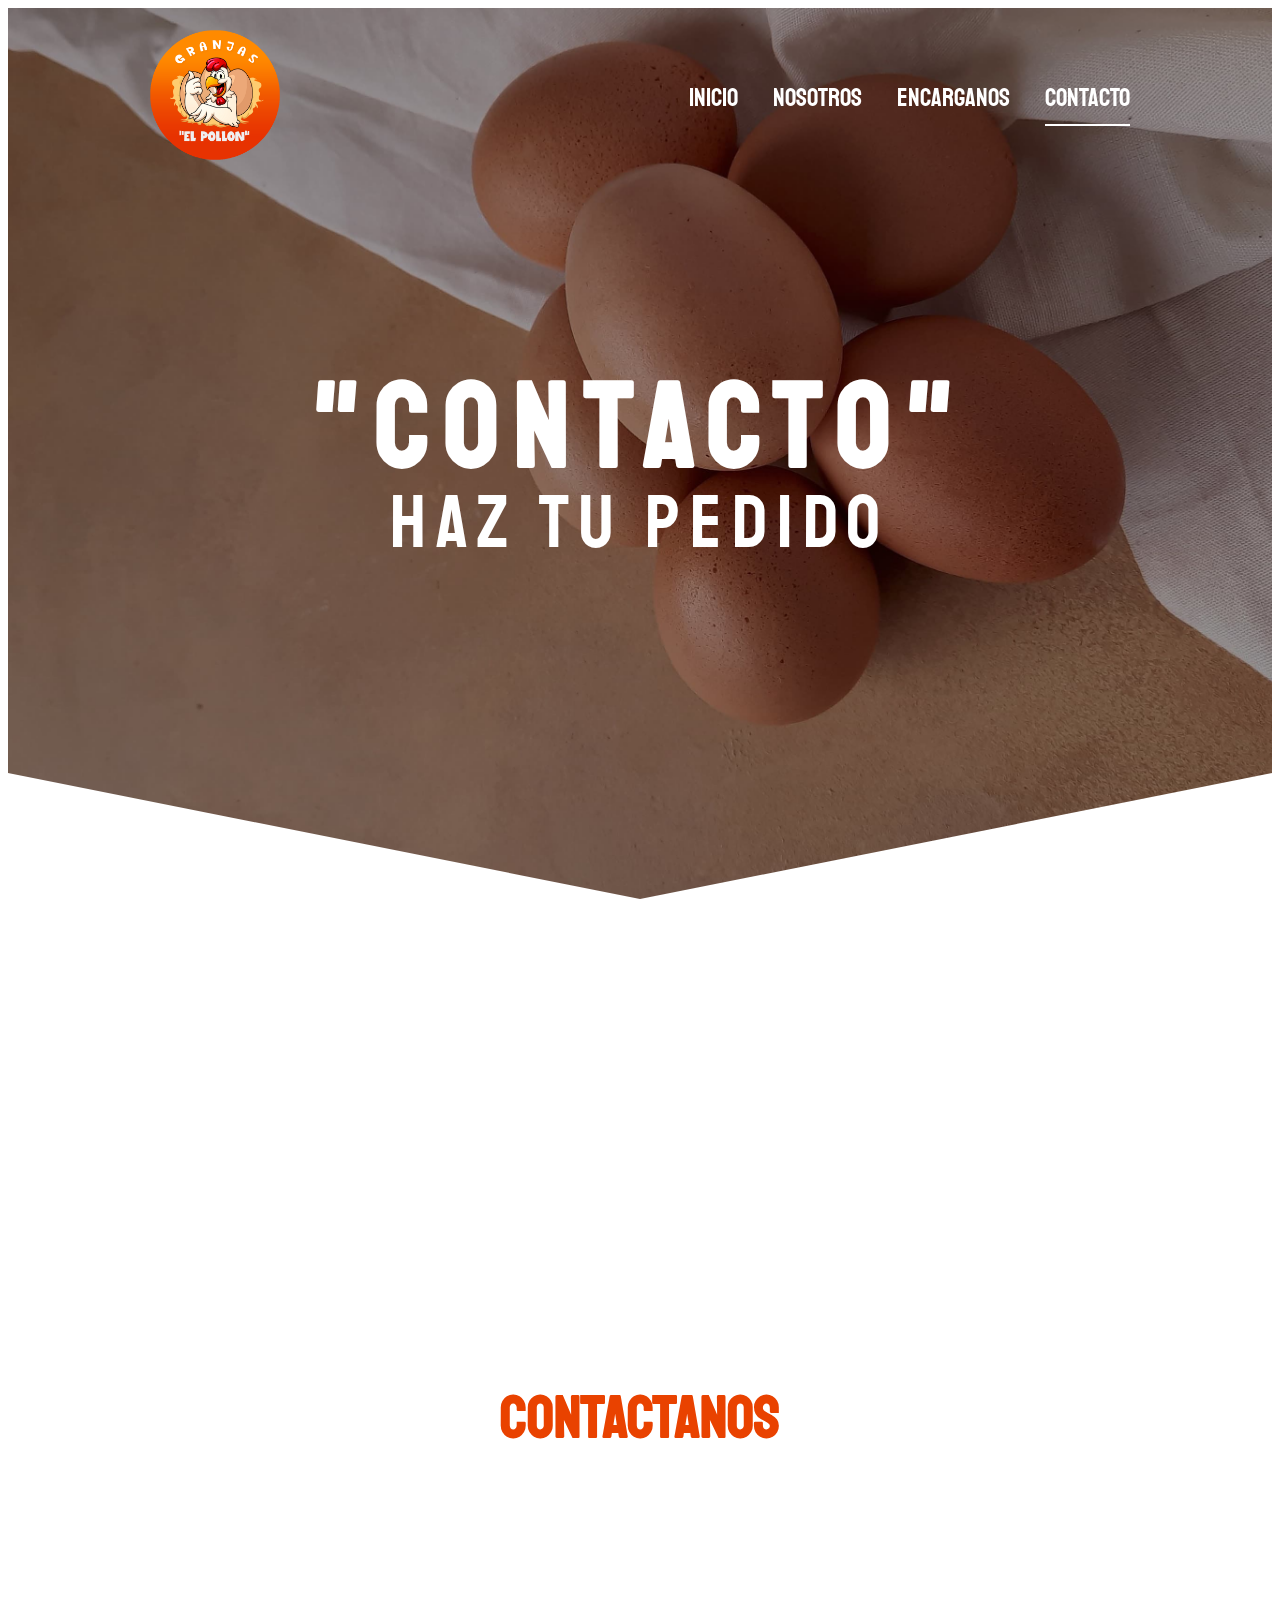
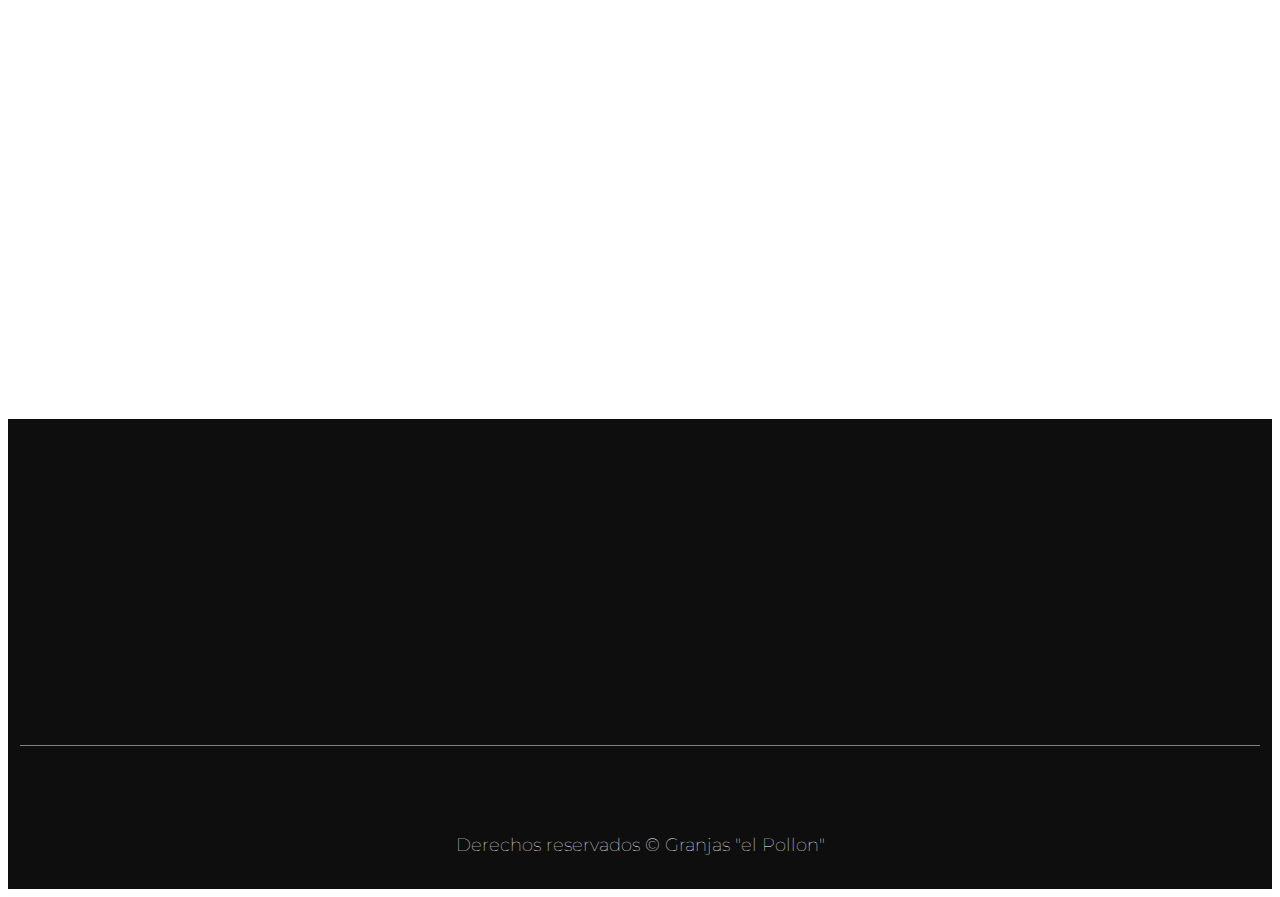
<file: contacto.html>
<!DOCTYPE html>
<html lang="en">
<head>
    <meta charset="UTF-8">
    <meta http-equiv="X-UA-Compatible" content="IE=edge">
    <meta name="viewport" content="width=device-width, initial-scale=1.0">
    <title>Contacto | Granjas "El Pollon"</title>
    <link rel="stylesheet" href="css/style.css">
    <link rel="stylesheet" href="https://necolas.github.io/normalize.css/8.0.1/normalize.css" />
    <link rel="stylesheet" href="css/fontello.css">
    <script src="js/scrollreveal.js"></script>
    <link rel="shortcut icon" href="img/pollito__bae.png" type="image/x-icon">
    <meta name="theme-color" content="#e94200">
    <meta name="title" content="Granjas El Pollon, La Granja Confiable y Segura ">
    <meta name="description" content="
    Encuentra los huevos mas frescos, aseados y confiables en el mercado, ¡Te esperamos en nuestra tienda online!">
    
    <meta property="og:type" content="website">
    <meta property="og:url" content="https://granjaselpollon.github.io">
    <meta property="og:title" content="Granjas El Pollon,  La Granja Confiable y Segura">
    <meta property="og:description" content="Encuentra los huevos mas frescos, aseados y confiables en el mercado, ¡Te esperamos en nuestra tienda online!">
    <meta property="og:image" content="https://granjaselpollon.github.io/img/Portada.jpg">
    
    <meta property="twitter:card" content="summary_large_image">
    <meta property="twitter:url" content="https://metatags.io/">
    <meta property="twitter:title" content="Granjas El Pollon,  La Granja Confiable y Segura ">
    <meta property="twitter:description" content="Encuentra los huevos mas frescos, aseados y confiables en el mercado, ¡Te esperamos en nuestra tienda online!">
    <meta property="twitter:image" content="https://granjaselpollon.github.io/img/Portada.jpg">
    <link href="https://unpkg.com/aos@2.3.1/dist/aos.css" rel="stylesheet">
    
</head>
<body id="body" class="">

    <header class="header_2 anim-header">
        <div class="contenedor">
            <div class="barra">
               <a href="" class="logo"><img src="img/pollito__bae.png" alt=""></a>
          
               <nav class="enlaces">
              
                <ul>
                    <li> <a class="icon-home icono" href="index.html"></a> <a href="index.html">Inicio</a></li>
                    <li> <a class="icon-users icono" href="nosotros.html"></a> <a href="nosotros.html">Nosotros</a></li>
                    <li> <a class="icon-th-thumb icono" href="encarganos.html"></a> <a href="encarganos.html">Encarganos</a></li>
                    <li> <a class="icon-paper-plane icono" href="contacto.html"></a> <a class="seccion seccion-2"  href="contacto.html">Contacto</a></li>
                    </ul>
              
              </nav>

          <div class="hamburguesa">
              <i class="icon-menu" id="hamburguesa" href=""></i>
          </div>

      </div>
  </div>
      <div class="text__header">
        <h1 class="anim-letter">"Contacto"</h1>
        <h2 class="anim-letter">Haz tu pedido</h2>
      </div>
  </header>


    <section class="red-social container">
        <div>
            <a data-aos="fade-up" class="icon-facebook" href=""></a>
            <h2 data-aos="fade-up">F a c e b o o k </h2>
        </div>

        <div>
            <a data-aos="fade-up" class="icon-instagram" href=""></a>
            <h2 data-aos="fade-up">I n s t a g r a m</h2>
        </div>

        <div>
            <a data-aos="fade-up" class="icon-whatsapp" href="https://api.whatsapp.com/send?phone=+50377774562&text=Mucho%20Gusto,%20Granjas%20%22El%20Pollon%22"></a>
            <h2 data-aos="fade-up">W h a t s A p p </h2>
        </div>
    </section>

     <section class="contacto container">

        <h2 class="tema">Contactanos</h2>

        <div class="contenedor__contacto">

            <form data-aos="fade-right" action="https://formsubmit.co/granjaselpollon.oficial@gmail.com" method="POST">
                <h2 class="name-p">Pedido Grande</h2>
        <p class="desc">¿Necesitas hacer un pedido Grande? Puedes ponerte en Contacto con nosotros</p>

                <div class="inp__juntos">
                    <input required name="Nombre" placeholder="Escribe tu Nombre" type="text">
                    <input required name="Numero" placeholder="Escribe tu Numero de Telefono" type="number">        
                </div>
                <textarea required name="Mensaje" placeholder="Escribe Tu Mensaje" name="" id="" ></textarea>
                <button class="enviar" type="submit">Enviar</button>
                <input type="hidden" name="_captcha" value="false">
                <input type="hidden" name="_next" value="https://granjaselpollon.github.io/gracias.html">
            </form>
            
            <div class="imagen__contacto" data-aos="fade-left">
                <img src="img/carton-de-huevos.png" alt="">
            </div>

        </div>

     </section>

     <footer class="footer">

        <div class="contenedor__footer container">

            <div class="menu" data-aos="fade-right">
                <h2>Granjas "El Pollon"</h2>

                <nav>
                    <a href="index.html">Inicio</a>
                    <a href="nosotros.html">Nosotros</a>
                    <a href="encarganos.html">Encarganos</a>
                    <a href="contacto.html">Contactanos</a>
                </nav>
            </div>

            <div class="suscripcion" data-aos="fade-left">
                <form action="https://formsubmit.co/granjaselpollon.oficial@gmail.com" method="POST">
                <h2>¡Suscribete! a "El Pollon"</h2>
                <input placeholder="Escribe tu correo" type="email">
                <button type="submit">Enviar</button>
                <input type="hidden" name="_captcha" value="false">
                <input type="hidden" name="_next" value="https://granjaselpollon.github.io/suscripcion.html">
            </form>
            </div>

        </div>

        <div class="redes container">
            <a target="blank" data-aos="fade-up" class="icon-facebook" href=""></a>
            <a target="blank" data-aos="fade-up" class="icon-instagram" href=""></a>
            <a target="blank" data-aos="fade-up" class="icon-whatsapp" href="https://api.whatsapp.com/send?phone=+50377774562&text=Mucho%20Gusto,%20Granjas%20%22El%20Pollon%22"></a>
        </div>

        <div  class="derechos">Derechos reservados © Granjas "el Pollon"</div>

     </footer>

    <script src="js/main.js"></script>
    <script src="https://unpkg.com/aos@2.3.1/dist/aos.js"></script>
    <script>
        AOS.init();
      </script>
</body>
</html>
</file>
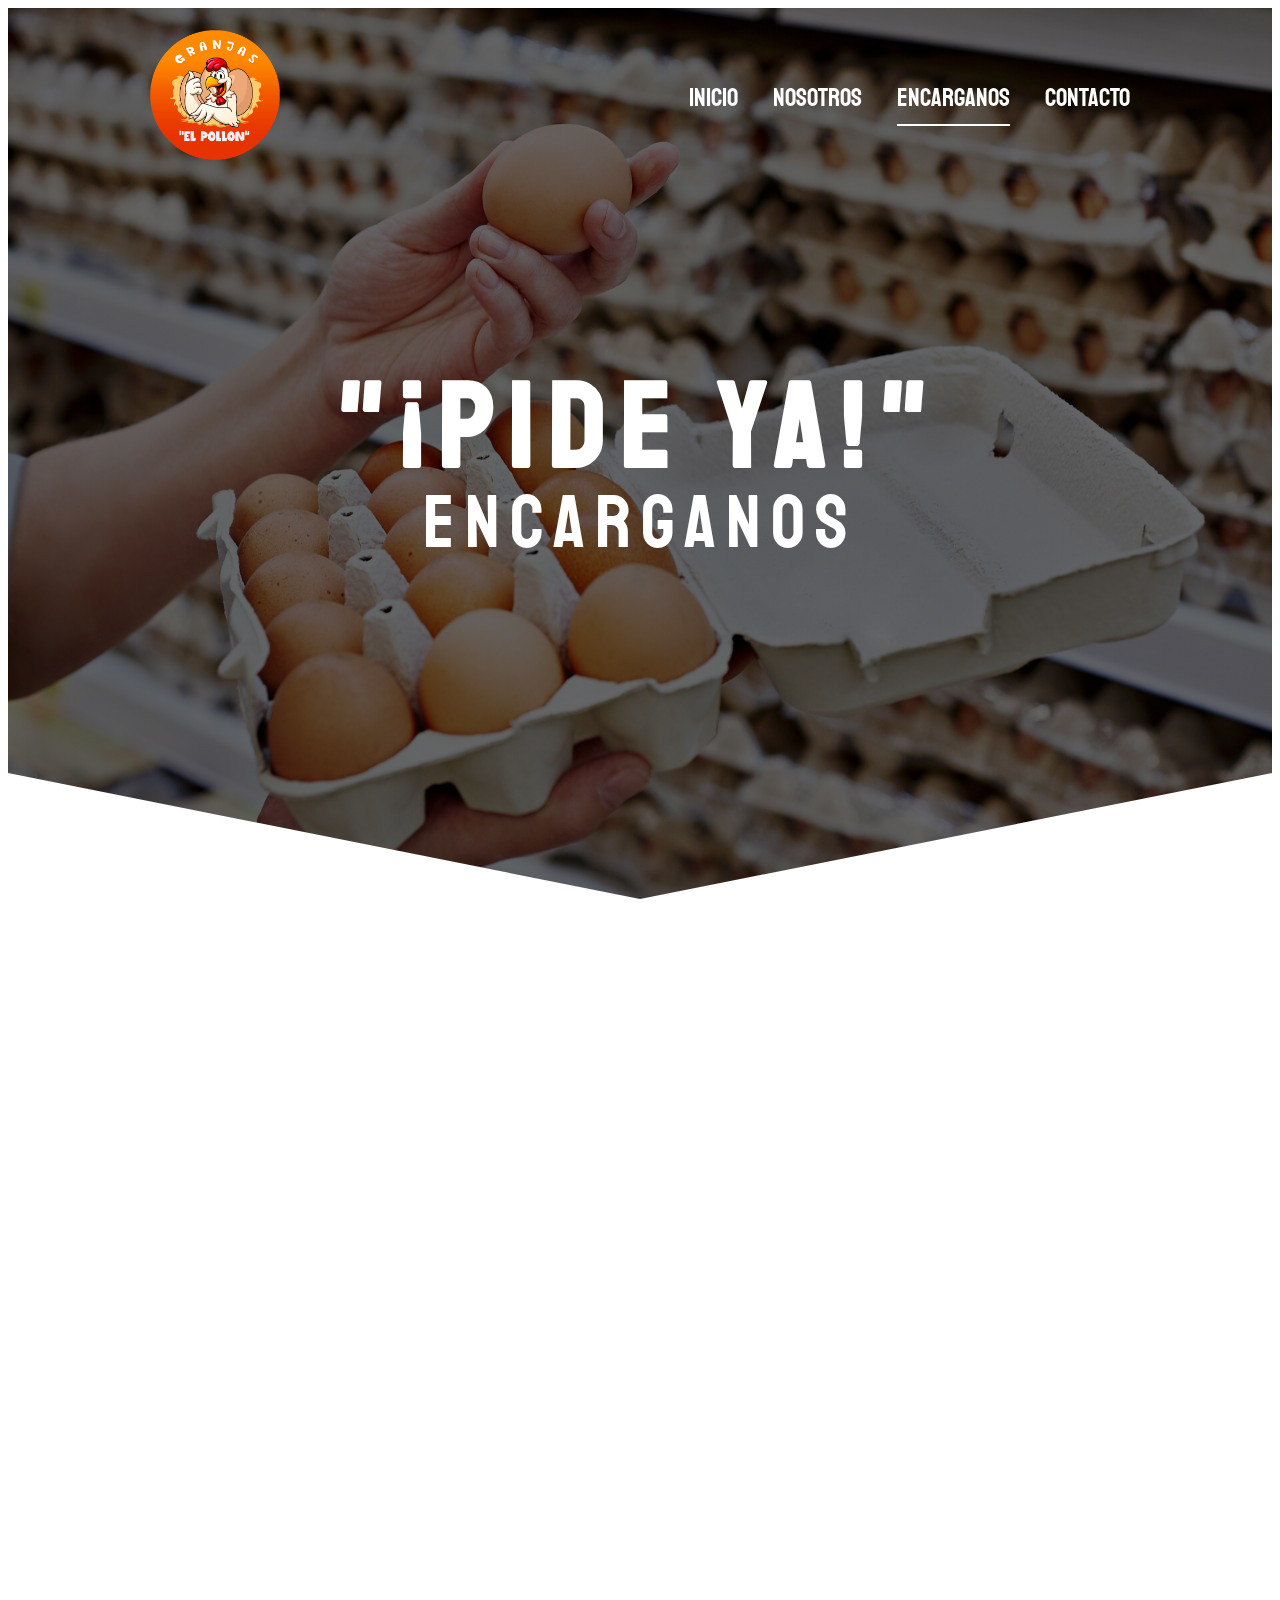
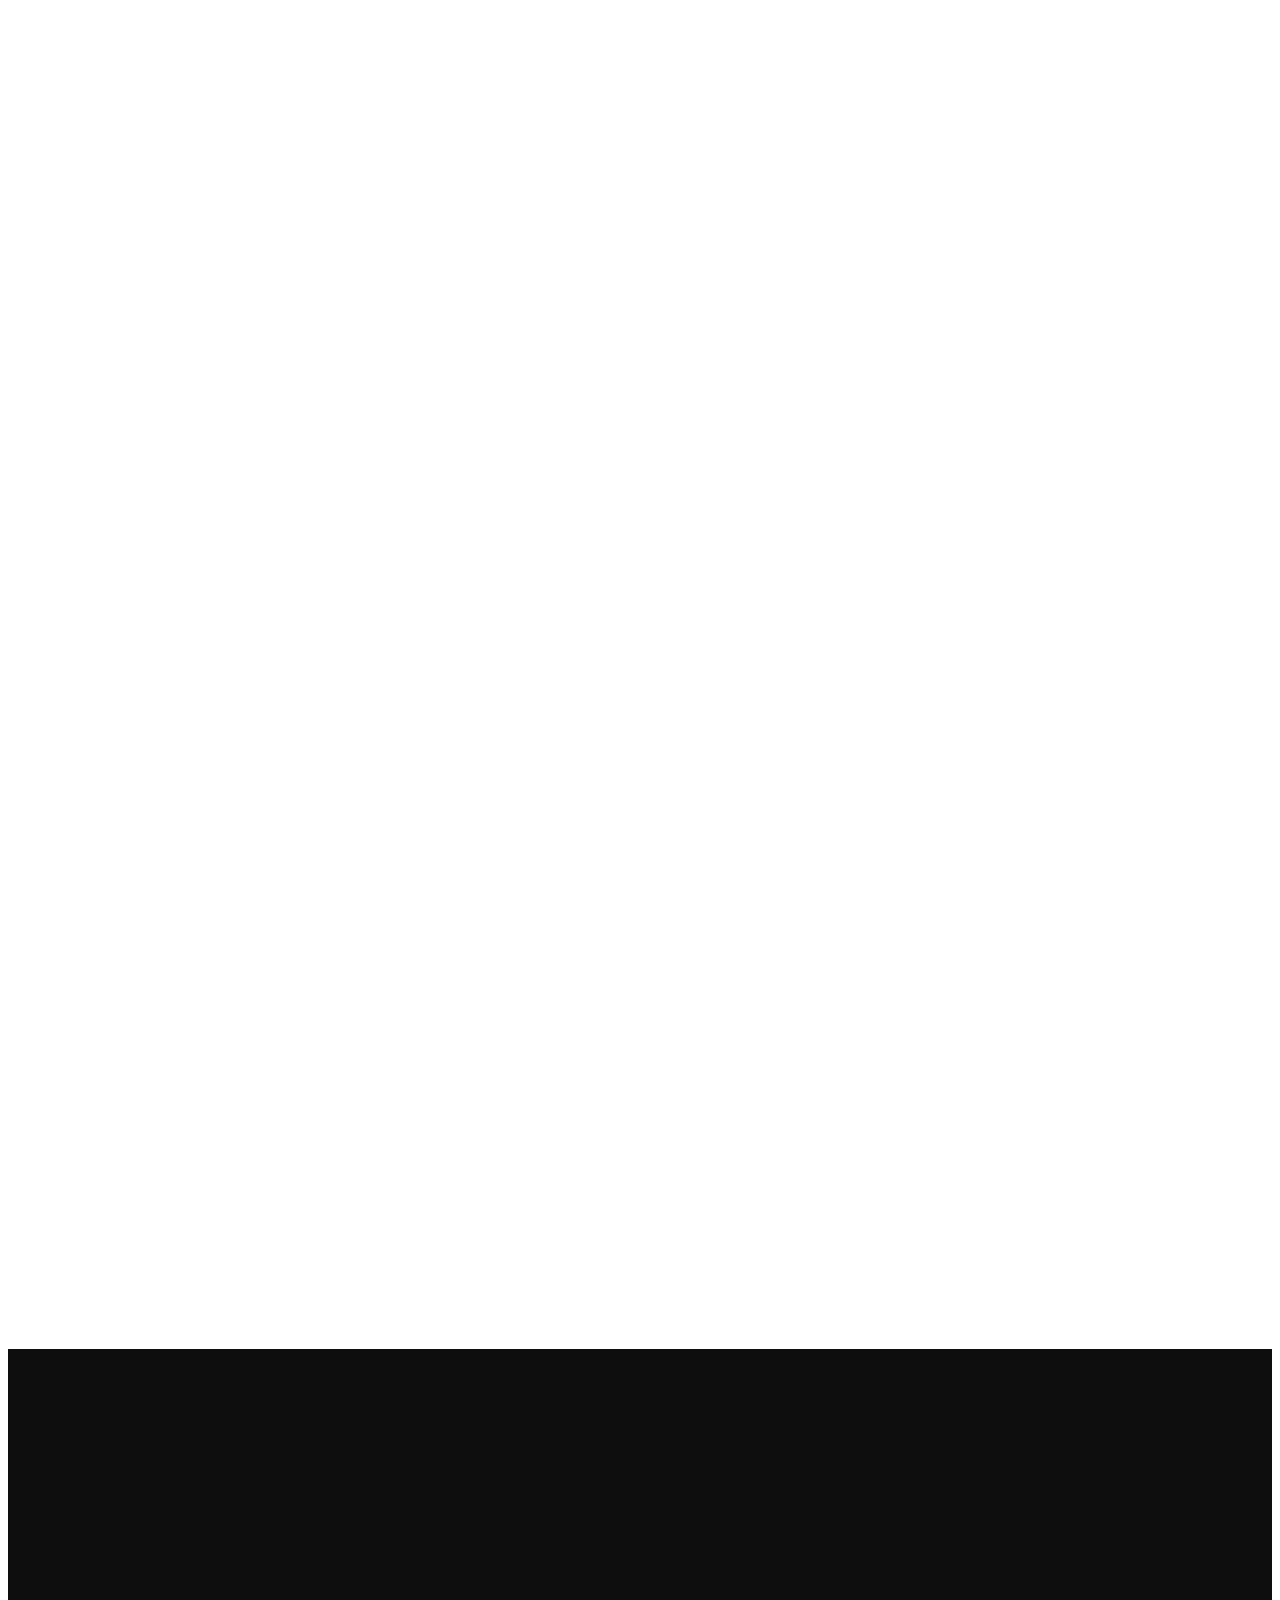
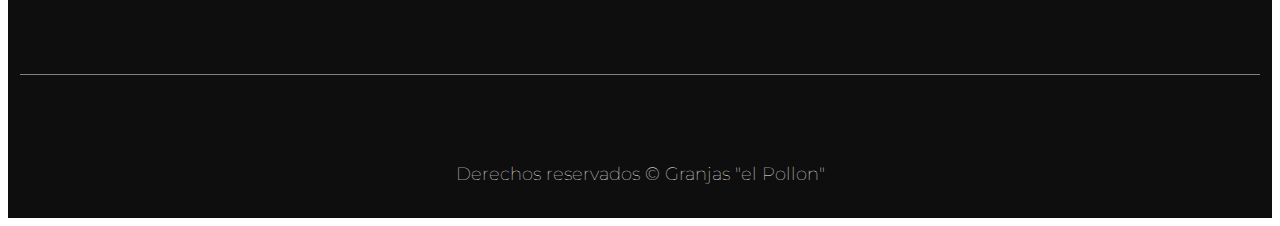
<file: encarganos.html>
<!DOCTYPE html>
<html lang="en">
<head>
    <meta charset="UTF-8">
    <meta http-equiv="X-UA-Compatible" content="IE=edge">
    <meta name="viewport" content="width=device-width, initial-scale=1.0">
    <title>Encarganos | Granjas "El Pollon"</title>
    <link rel="stylesheet" href="css/style.css">
    <link rel="stylesheet" href="https://necolas.github.io/normalize.css/8.0.1/normalize.css" />
    <link rel="stylesheet" href="css/fontello.css">
    <script src="js/scrollreveal.js"></script>
    <link rel="shortcut icon" href="img/pollito__bae.png" type="image/x-icon">
    <meta name="theme-color" content="#e94200">

    <meta name="title" content="Granjas El Pollon, La Granja Confiable y Segura ">
    <meta name="description" content="
    Encuentra los huevos mas frescos, aseados y confiables en el mercado, ¡Te esperamos en nuestra tienda online!">

    <meta property="og:type" content="website">
    <meta property="og:url" content="https://granjaselpollon.github.io">
    <meta property="og:title" content="Granjas El Pollon,  La Granja Confiable y Segura">
    <meta property="og:description" content="Encuentra los huevos mas frescos, aseados y confiables en el mercado, ¡Te esperamos en nuestra tienda online!">
    <meta property="og:image" content="https://granjaselpollon.github.io/img/Portada.jpg">

    <meta property="twitter:card" content="summary_large_image">
    <meta property="twitter:url" content="https://metatags.io/">
    <meta property="twitter:title" content="Granjas El Pollon,  La Granja Confiable y Segura ">
    <meta property="twitter:description" content="Encuentra los huevos mas frescos, aseados y confiables en el mercado, ¡Te esperamos en nuestra tienda online!">
    <meta property="twitter:image" content="https://granjaselpollon.github.io/img/Portada.jpg">
    <link href="https://unpkg.com/aos@2.3.1/dist/aos.css" rel="stylesheet">

</head>

<body id="body" class="">

    <header class="header_1 anim-header">
        <div class="contenedor">
            <div class="barra">
               <a href="" class="logo"><img src="img/pollito__bae.png" alt=""></a>
          
               <nav class="enlaces">
              
                <ul>
                    <li> <a class="icon-home icono" href="index.html"></a> <a href="index.html">Inicio</a></li>
                    <li> <a class="icon-users icono" href="nosotros.html"></a> <a href="nosotros.html">Nosotros</a></li>
                    <li> <a class="icon-th-thumb icono" href="encarganos.html"></a> <a class="seccion seccion-2"  href="encarganos.html">Encarganos</a></li>
                    <li> <a class="icon-paper-plane icono" href="contacto.html"></a> <a href="contacto.html">Contacto</a></li>
                    </ul>
              
              </nav>

          <div class="hamburguesa">
              <i class="icon-menu" id="hamburguesa" href=""></i>
          </div>

      </div>
  </div>
      <div class="text__header">
        <h1 class="anim-letter">"¡Pide Ya!"</h1>
        <h2 class="anim-letter">encarganos</h2>
      </div>
  </header>

    <main class="container productos">

        <h2  data-aos="fade-up" class="tema">Nuestros Productos</h2>

    <div class="productos__contenedor">
        <div class="img-producto"  data-aos="fade-right">
            <img src="img/p-1.png" alt="Carton de Huevos Completo">
        </div>
        <div class="texto-producto" data-aos="fade-left">
            <h3 class="name-p">Carton de Huevos Completo</h3>
            <p class="desc-p">Cantidad: 30 huevos en perfecto estado</p>
            <p class="desc-p">Precio: 4.50$ dolares</p>
            <div class="boton">
            <a class="comprar-b" href="carton_completo.html">Comprar</a>
            </div>
        </div>
    </div>

    <div class="productos__contenedor">
        <div class="img-producto" data-aos="fade-right">
            <img src="img/p-2.jpg" alt="Medio Carton de Huevos">
        </div>
        <div class="texto-producto" data-aos="fade-left">
            <h3 class="name-p">Medio Carton de Huevos</h3>
            <p class="desc-p">Cantidad: 15 huevos en perfecto estado</p>
            <p class="desc-p">Precio: 2.50$ dolares</p>
            <div class="boton">
            <a class="comprar-b" href="medio_carton.html">Comprar</a>
            </div>
        </div>
    </div>

    <div class="productos__contenedor">
        <div class="img-producto" data-aos="fade-right">
            <img src="img/p4.jpg" alt="Huevos Individuales">
        </div>
        <div class="texto-producto" data-aos="fade-left">
            <h3 class="name-p">Huevos en Forma Individual</h3>
            <p class="desc-p">Cantidad: 1 huevo en perfecto estado</p>
            <p class="desc-p">Precio: 0.15$ centavos</p>
            <div class="boton">
            <a class="comprar-b" href="huevos_individual.html">Comprar</a>
            </div>
        </div>
    </div>

</main>

     <section class="contacto container producto-aparte">

        <div class="contenedor__contacto producto-aparte">

            <form class="form-2" action="https://formsubmit.co/granjaselpollon.oficial@gmail.com" method="POST">
                <h2 data-aos="fade-up" class="name-p">Pedido Grande</h2>
        <p data-aos="fade-up" class="desc">¿Necesitas hacer un pedido Grande? Puedes ponerte en Contacto con nosotros</p>

                <div class="inp__juntos">
                    <input data-aos="fade-up" required name="Nombre" placeholder="Escribe tu Nombre" type="text">
                    <input data-aos="fade-up" required name="Numero" placeholder="Escribe tu Numero de Telefono" type="number">        
                </div>
                <textarea data-aos="fade-up" required name="Mensaje" placeholder="Escribe Tu Mensaje" name="" id="" ></textarea>
                <button data-aos="fade-up" class="enviar" type="submit">Enviar</button>
                <input type="hidden" name="_captcha" value="false">
                <input type="hidden" name="_next" value="https://granjaselpollon.github.io/gracias.html">
            </form>
            
           

        </div>

     </section>

     <footer class="footer">

        <div class="contenedor__footer container">

            <div class="menu" data-aos="fade-right">
                <h2>Granjas "El Pollon"</h2>

                <nav>
                    <a href="index.html">Inicio</a>
                    <a href="nosotros.html">Nosotros</a>
                    <a href="encarganos.html">Encarganos</a>
                    <a href="contacto.html">Contactanos</a>
                </nav>
            </div>

            <div class="suscripcion" data-aos="fade-left">
                <form action="https://formsubmit.co/granjaselpollon.oficial@gmail.com" method="POST">
                <h2>¡Suscribete! a "El Pollon"</h2>
                <input placeholder="Escribe tu correo" type="email">
                <button type="submit">Enviar</button>
                <input type="hidden" name="_captcha" value="false">
                <input type="hidden" name="_next" value="https://granjaselpollon.github.io/suscripcion.html">
            </form>
            </div>

        </div>

        <div class="redes container">
            <a target="blank" data-aos="fade-up" class="icon-facebook" href=""></a>
            <a target="blank" data-aos="fade-up" class="icon-instagram" href=""></a>
            <a target="blank" data-aos="fade-up" class="icon-whatsapp" href="https://api.whatsapp.com/send?phone=+50377774562&text=Mucho%20Gusto,%20Granjas%20%22El%20Pollon%22"></a>
        </div>

        <div  class="derechos">Derechos reservados © Granjas "el Pollon"</div>

     </footer>

    <script src="js/main.js"></script>
    <script src="https://unpkg.com/aos@2.3.1/dist/aos.js"></script>
    <script>
        AOS.init();
      </script>
</body>
</html>
</file>
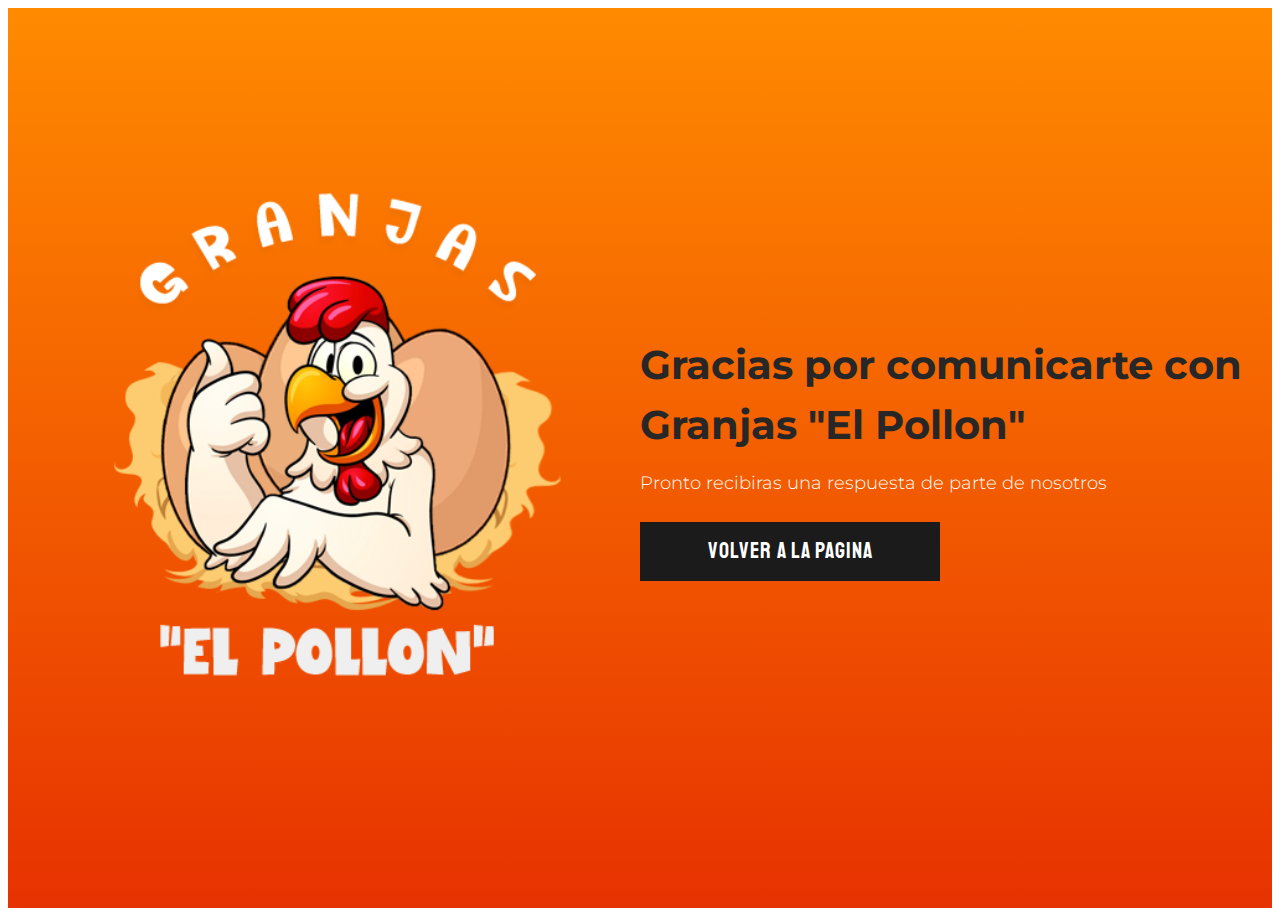
<file: gracias.html>
<!DOCTYPE html>
<html lang="en">
<head>
    <meta charset="UTF-8">
    <meta http-equiv="X-UA-Compatible" content="IE=edge">
    <meta name="viewport" content="width=device-width, initial-scale=1.0">
    <title>Suscripción | Granjas "El Pollon"</title>
    <link rel="stylesheet" href="css/style.css">
    <link rel="stylesheet" href="https://necolas.github.io/normalize.css/8.0.1/normalize.css" />
    <link rel="stylesheet" href="css/fontello.css">
    <script src="js/scrollreveal.js"></script>
    <link rel="shortcut icon" href="img/pollito__bae.png" type="image/x-icon">
    <meta name="theme-color" content="#e94200">

    <meta name="title" content="Granjas El Pollon, La Granja Confiable y Segura ">
    <meta name="description" content="
    Encuentra los huevos mas frescos, aseados y confiables en el mercado, ¡Te esperamos en nuestra tienda online!">

    <meta property="og:type" content="website">
    <meta property="og:url" content="https://granjaselpollon.github.io">
    <meta property="og:title" content="Granjas El Pollon,  La Granja Confiable y Segura">
    <meta property="og:description" content="Encuentra los huevos mas frescos, aseados y confiables en el mercado, ¡Te esperamos en nuestra tienda online!">
    <meta property="og:image" content="https://granjaselpollon.github.io/img/Portada.jpg">

    <meta property="twitter:card" content="summary_large_image">
    <meta property="twitter:url" content="https://metatags.io/">
    <meta property="twitter:title" content="Granjas El Pollon,  La Granja Confiable y Segura ">
    <meta property="twitter:description" content="Encuentra los huevos mas frescos, aseados y confiables en el mercado, ¡Te esperamos en nuestra tienda online!">
    <meta property="twitter:image" content="https://granjaselpollon.github.io/img/Portada.jpg">
    </head>

    <body>
     

    <main class="gracias anim-header">
        <div class="cont_gracias container">
        <div class="img-gracias">
            <img src="img/POLLO-LOGO-OFICIAL.png" alt="">
        </div>
        <div class="text_gracias">
            <h1 class="name-p">Gracias por comunicarte con Granjas "El Pollon"</h1>
            <h2 class="desc-p">Pronto recibiras una respuesta de parte de nosotros</h2>
            <div class="boton">
                <a class="comprar-b" href="https://granjaselpollon.github.io/index.html">Volver a la Pagina</a>
            </div>
        </div>
    </div>
    </main>

    <script src="js/main.js"></script>
</body>
</html>
</file>
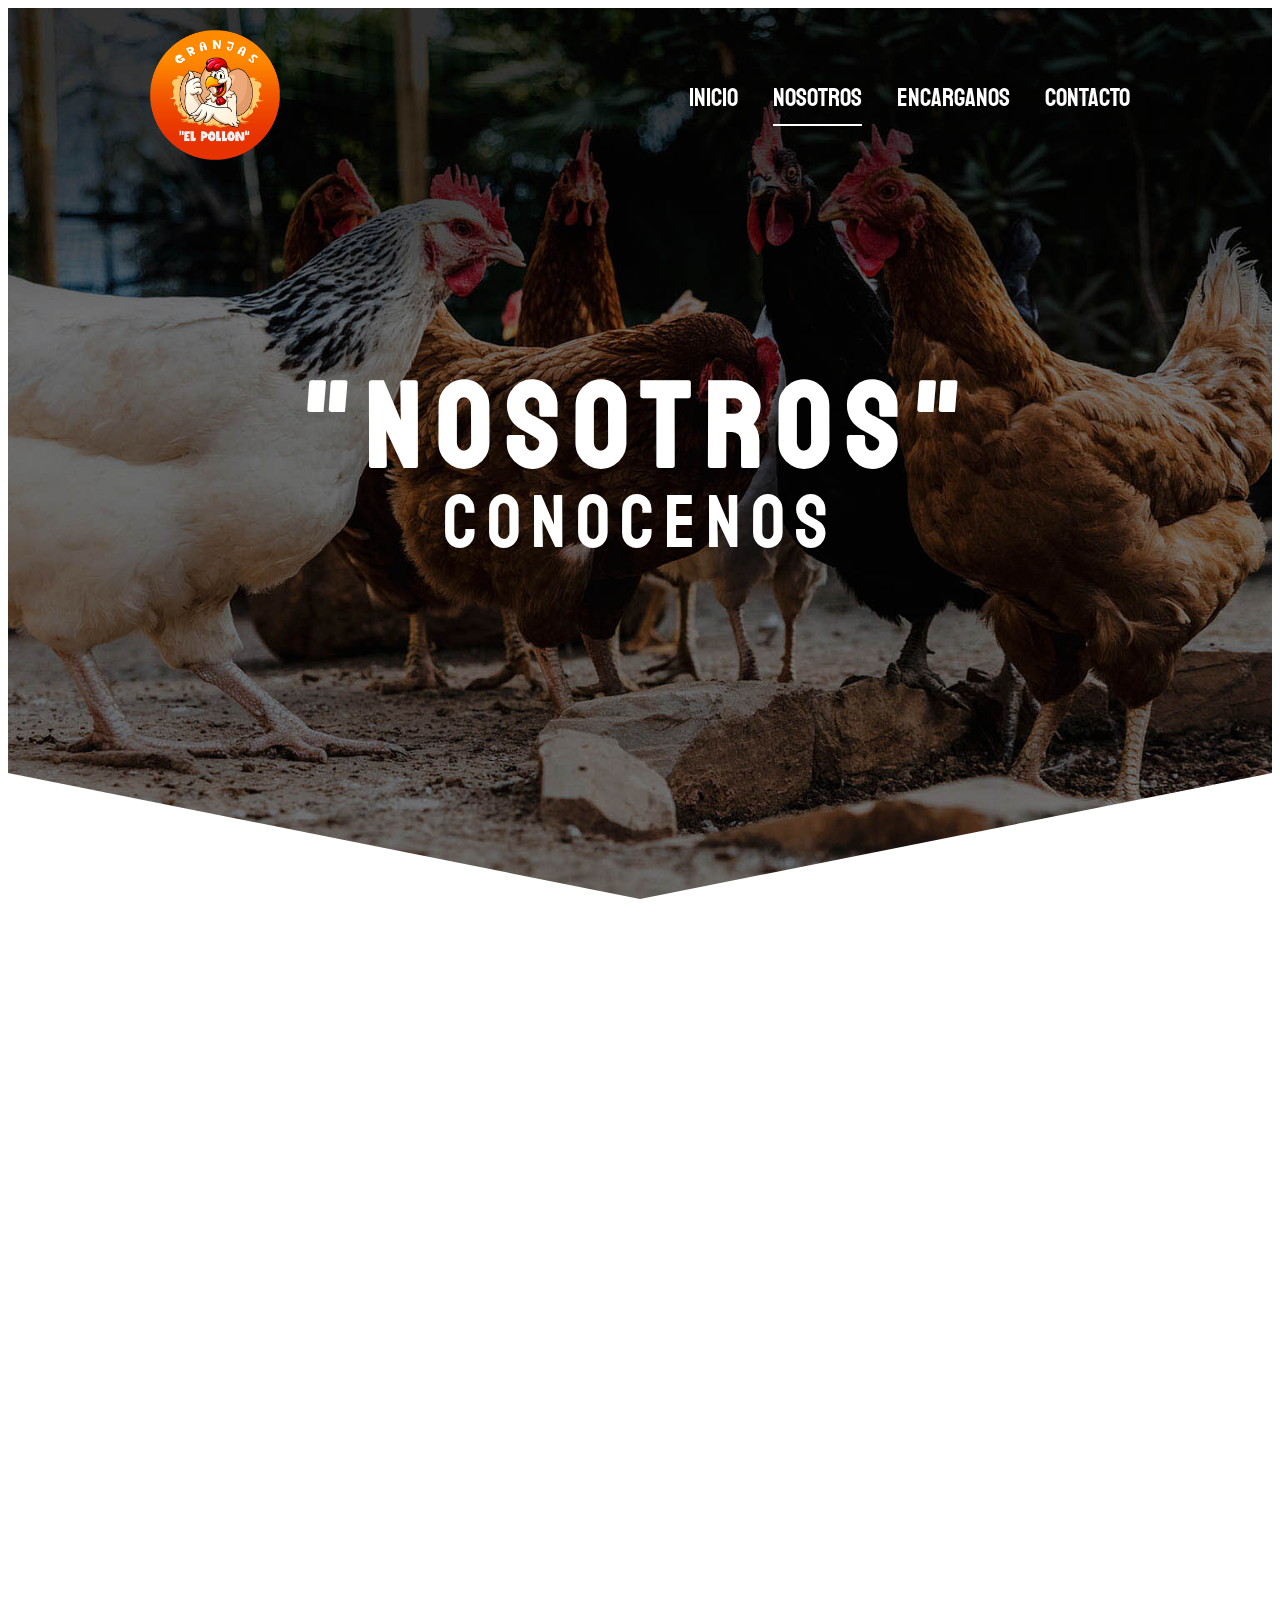
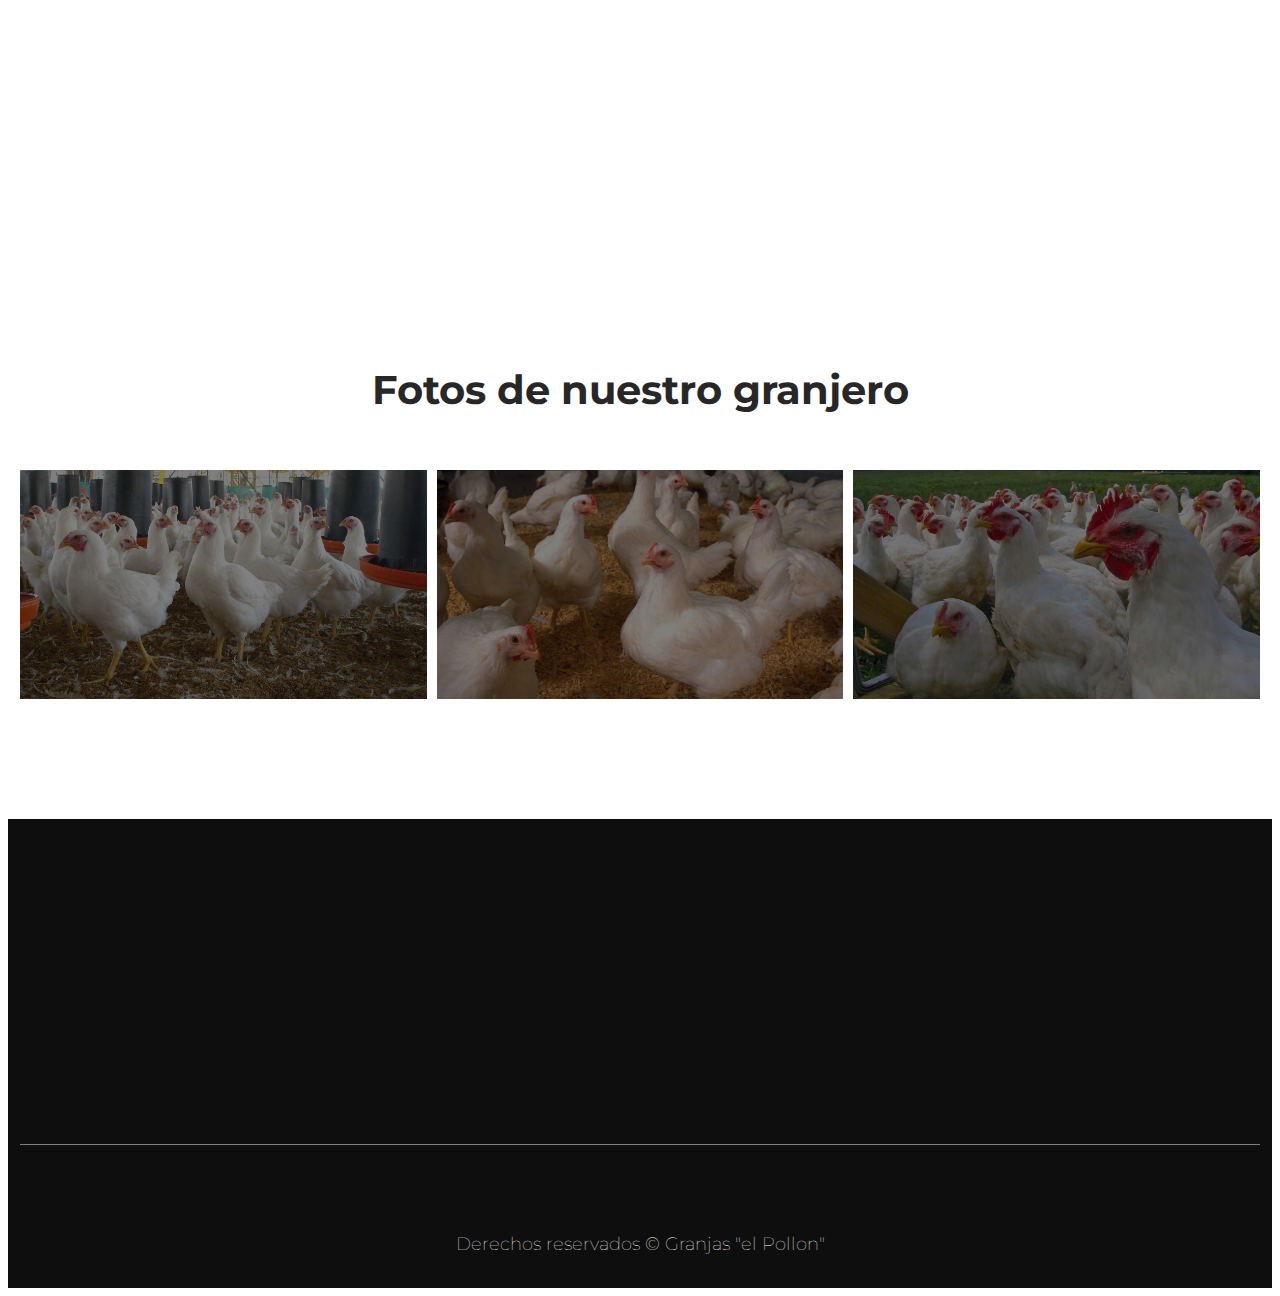
<file: nosotros.html>
<!DOCTYPE html>
<html lang="en">
<head>
    <meta charset="UTF-8">
    <meta http-equiv="X-UA-Compatible" content="IE=edge">
    <meta name="viewport" content="width=device-width, initial-scale=1.0">
    <title>Nosotros | Granjas "El Pollon"</title>
    <link rel="stylesheet" href="css/style.css">
    <link rel="stylesheet" href="https://necolas.github.io/normalize.css/8.0.1/normalize.css" />
    <link rel="stylesheet" href="css/fontello.css">
    <script src="js/scrollreveal.js"></script>
    <link rel="shortcut icon" href="img/pollito__bae.png" type="image/x-icon">
    <meta name="theme-color" content="#e94200">

    <meta name="title" content="Granjas El Pollon, La Granja Confiable y Segura ">
    <meta name="description" content="
    Encuentra los huevos mas frescos, aseados y confiables en el mercado, ¡Te esperamos en nuestra tienda online!">

    <meta property="og:type" content="website">
    <meta property="og:url" content="https://granjaselpollon.github.io">
    <meta property="og:title" content="Granjas El Pollon,  La Granja Confiable y Segura">
    <meta property="og:description" content="Encuentra los huevos mas frescos, aseados y confiables en el mercado, ¡Te esperamos en nuestra tienda online!">
    <meta property="og:image" content="https://granjaselpollon.github.io/img/Portada.jpg">

    <meta property="twitter:card" content="summary_large_image">
    <meta property="twitter:url" content="https://metatags.io/">
    <meta property="twitter:title" content="Granjas El Pollon,  La Granja Confiable y Segura ">
    <meta property="twitter:description" content="Encuentra los huevos mas frescos, aseados y confiables en el mercado, ¡Te esperamos en nuestra tienda online!">
    <meta property="twitter:image" content="https://granjaselpollon.github.io/img/Portada.jpg">
    <link href="https://unpkg.com/aos@2.3.1/dist/aos.css" rel="stylesheet">

</head>

<body id="body" class="">

    <header class="header_3 anim-header">
        <div class="contenedor">
            <div class="barra">
               <a href="index.html" class="logo"><img src="img/pollito__bae.png" alt="Logo - Granjas El Pollon"></a>
          
               <nav class="enlaces">
              
                <ul>
                    <li> <a class="icon-home icono" href="index.html"></a> <a href="index.html">Inicio</a></li>
                    <li> <a class="icon-users icono" href="nosotros.html"></a> <a class="seccion seccion-2" href="nosotros.html">Nosotros</a></li>
                    <li> <a class="icon-th-thumb icono" href="encarganos.html"></a> <a href="encarganos.html">Encarganos</a></li>
                    <li> <a class="icon-paper-plane icono" href="contacto.html"></a> <a href="contacto.html">Contacto</a></li>
                </ul>
              
              </nav>

          <div class="hamburguesa">
              <i class="icon-menu" id="hamburguesa" href=""></i>
          </div>

      </div>

  </div>
      <div class="text__header">
        <h1 class="anim-letter">"Nosotros"</h1>
        <h2 class="anim-letter">Conocenos</h2>
      </div>
  </header>

    <main class="container info">
        <h2 class="name-p" data-aos="fade-up" >¿Como surgio Granjas "El Pollon"?</h2>
        <p class="desc" data-aos="fade-up" >Granjas "El Pollon" surgio a partir de una idea sencilla, la cual era cosechar los huevos mas frescos y sanos en el mercado... todo comenso con una idea sencilla pero aspirando a lo grande, siempre buscando la mejor forma de poder brindar el mejor servicio a nuestros clientes y asi fue como surgio Granjas "El Pollon".</p>
        <p class="desc" data-aos="fade-up" >Actualmente Nuestro negocio es un poco pequeño, pero poco a poco vamos haciendo mejoras en el entorno, y con nuestra web puedes pedir</p>
    </main>

    <section class="container">

        <div class="cont__cuidado">
            
        <div class="cuidado">
        <div class="text__cuidado">
            <h2 data-aos="fade-up" class="name-p">Conoce el cuidado en Nuestros Productos</h2>
            <p data-aos="fade-up" class="desc">Lorem, ipsum dolor sit amet consectetur adipisicing elit. Veniam aperiam sunt dolores enim, temporibus labore error nisi porro distinctio doloremque at possimus iste, fugit saepe nemo sed quisquam consequatur fuga!</p>
            <p data-aos="fade-up" class="desc"> Assumenda accusantium quis tempora officiis alias. Eum, incidunt? Reiciendis, deserunt nemo, nam ipsum, praesentium tempore minima laborum quibusdam amet architecto animi. Sint, iure deleniti dolorem reprehenderit qui quo officia enim, aperiam repellat doloribus obcaecati aliquam iusto ducimus?</p>
        </div>
 
        <div class="img-cuidado" data-aos="fade-up">
        <img src="img/pngwing.com (5)-min.png" alt=" Cuidado de Nuestros Productos">
        </div>
     </div>
    </div>
    </section>

    <section class="container fotos">
        <h2 class="name-p">Fotos de nuestro granjero</h2>
        <div class="fotos-granja">
        <img src="img/foto1.jpg" alt="fotos de nuestra granja">
        <img src="img/foto2.jpg" alt="fotos de nuestra granja">
        <img src="img/foto3.jpg" alt="fotos de nuestra granja">
    </div>
    </section>

    <footer class="footer">

        <div class="contenedor__footer container">

            <div class="menu" data-aos="fade-right">
                <h2>Granjas "El Pollon"</h2>

                <nav>
                    <a href="index.html">Inicio</a>
                    <a href="nosotros.html">Nosotros</a>
                    <a href="encarganos.html">Encarganos</a>
                    <a href="contacto.html">Contactanos</a>
                </nav>
            </div>

            <div class="suscripcion" data-aos="fade-left">
                <form action="https://formsubmit.co/granjaselpollon.oficial@gmail.com" method="POST">
                <h2>¡Suscribete! a "El Pollon"</h2>
                <input placeholder="Escribe tu correo" type="email">
                <button type="submit">Enviar</button>
                <input type="hidden" name="_captcha" value="false">
                <input type="hidden" name="_next" value="https://granjaselpollon.github.io/suscripcion.html">
            </form>
            </div>

        </div>

        <div class="redes container">
            <a target="blank" data-aos="fade-up" class="icon-facebook" href=""></a>
            <a target="blank" data-aos="fade-up" class="icon-instagram" href=""></a>
            <a target="blank" data-aos="fade-up" class="icon-whatsapp" href="https://api.whatsapp.com/send?phone=+50377774562&text=Mucho%20Gusto,%20Granjas%20%22El%20Pollon%22"></a>
        </div>

        <div  class="derechos">Derechos reservados © Granjas "el Pollon"</div>

     </footer>

     <script src="js/main.js"></script>
     <script src="https://unpkg.com/aos@2.3.1/dist/aos.js"></script>
     <script>
         AOS.init();
       </script>
</body>
</html>
</file>
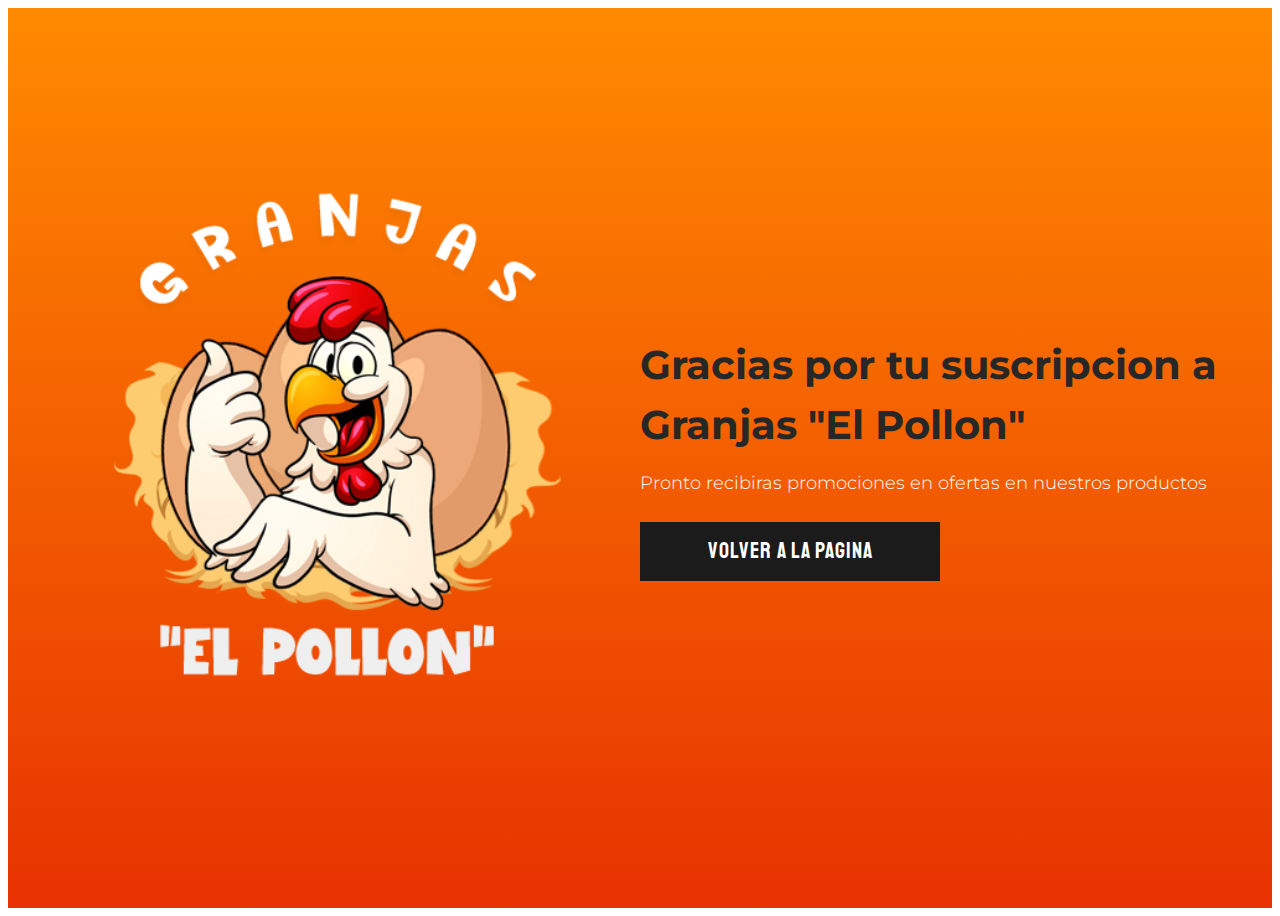
<file: suscripcion.html>
<!DOCTYPE html>
<html lang="en">
<head>
    <meta charset="UTF-8">
    <meta http-equiv="X-UA-Compatible" content="IE=edge">
    <meta name="viewport" content="width=device-width, initial-scale=1.0">
    <title>Gracias | Granjas "El Pollon"</title>
    <link rel="stylesheet" href="css/style.css">
    <link rel="stylesheet" href="https://necolas.github.io/normalize.css/8.0.1/normalize.css" />
    <link rel="stylesheet" href="css/fontello.css">
    <link rel="shortcut icon" href="img/pollito__bae.png" type="image/x-icon">
    <link rel="shortcut icon" href="img/pollito__bae.png" type="image/x-icon">

    <meta name="theme-color" content="#e94200">

<meta name="title" content="Granjas El Pollon, La Granja Confiable y Segura ">
<meta name="description" content="
Encuentra los huevos mas frescos, aseados y confiables en el mercado, ¡Te esperamos en nuestra tienda online!">

<meta property="og:type" content="website">
<meta property="og:url" content="https://granjaselpollon.github.io">
<meta property="og:title" content="Granjas El Pollon,  La Granja Confiable y Segura">
<meta property="og:description" content="Encuentra los huevos mas frescos, aseados y confiables en el mercado, ¡Te esperamos en nuestra tienda online!">
<meta property="og:image" content="https://granjaselpollon.github.io/img/Portada.jpg">

<meta property="twitter:card" content="summary_large_image">
<meta property="twitter:url" content="https://metatags.io/">
<meta property="twitter:title" content="Granjas El Pollon,  La Granja Confiable y Segura ">
<meta property="twitter:description" content="Encuentra los huevos mas frescos, aseados y confiables en el mercado, ¡Te esperamos en nuestra tienda online!">
<meta property="twitter:image" content="https://granjaselpollon.github.io/img/Portada.jpg">
</head>

<body>
     

    <main class="gracias">
        <div class="cont_gracias container">
        <div class="img-gracias">
            <img src="img/POLLO-LOGO-OFICIAL.png" alt="">
        </div>
        <div class="text_gracias">
            <h1 class="name-p">Gracias por tu suscripcion a Granjas "El Pollon"</h1>
            <h2 class="desc-p">Pronto recibiras promociones en ofertas en nuestros productos</h2>
            <div class="boton">
                <a class="comprar-b" href="https://granjaselpollon.github.io/index.html">Volver a la Pagina</a>
            </div>
        </div>
    </div>
    </main>

    <script src="js/main.js"></script>
</body>
</html>
</file>
<file: css/style.css>
@import url("https://fonts.googleapis.com/css2?family=Alumni+Sans:wght@100;200;300;400;500&family=Bebas+Neue&family=Montserrat:wght@100;200;300;400;600;700&family=Staatliches&display=swap");
body {
  font-size: 1.6rem;
  line-height: 1.5;
  font-family: "Staatliches", "Alumni Sans", "Bebas Neue",
    "Montserrat";
}

html {
  font-size: 62.5%;
  box-sizing: border-box;
  scroll-behavior: smooth;
}
*,
*:before,
*:after {
  box-sizing: inherit;
}

.container {
  max-width: 1240px;
  margin: auto auto;
  overflow: hidden;
}

.tema {
  font-size: 5.9rem;
  font-weight: bold;
  color: var(--color__tema);
  margin: 0;
}

.desc {
  font-size: 1.8rem;
  color: #7d7d7d;
  font-family: "Montserrat";
  font-weight: 300;
  text-align: center;
}

:root {
  --color__tema: #e94200;
  --color__texto: #272727;
}

/*HEADER*/

header {
  background-position: center;
  background-size: cover;
  background-repeat: no-repeat;
  width: 100%;
  /* height: 100vh; */
  min-height: 40rem;
  position: relative;
}

header::before {
  content: "";
  position: absolute;
  top: 0;
  left: 0;
  width: 100%;
  height: 100vh;
  background-image: url(../img/bg.jpg);
  background-position: center;
  background-attachment: fixed;
  background-size: cover;
  clip-path: polygon(0 0, 100% 0%, 100% 85%, 50% 99%, 0 85%);
}

.header_1::before {
  content: "";
  position: absolute;
  top: 0;
  left: 0;
  width: 100%;
  height: 100%;
  background-image: url(../img/huevos-super.jpg);
  background-position: center;
  background-attachment: fixed;
  background-size: cover;
  clip-path: polygon(0 0, 100% 0%, 100% 85%, 50% 99%, 0 85%);
}

.header_2::before {
  content: "";
  position: absolute;
  top: 0;
  left: 0;
  width: 100%;
  height: 100%;
  background-image: url(../img/background-min.jpg);
  background-position: center;
  background-attachment: fixed;
  background-size: cover;
  clip-path: polygon(0 0, 100% 0%, 100% 85%, 50% 99%, 0 85%);
}

.header_3::before {
  content: "";
  position: absolute;
  top: 0;
  left: 0;
  width: 100%;
  height: 100%;
  background-image: url(../img/gallinas-camperas.jpg);
  background-position: center;
  background-attachment: fixed;
  background-size: cover;
  clip-path: polygon(0 0, 100% 0%, 100% 85%, 50% 99%, 0 85%);
}

.text__header {
  text-align: center;
  height: 100vh;
  display: flex;
  justify-content: center;
  align-items: center;
  color: white;
  flex-direction: column;
}

.text__header h1 {
  margin: 0;
  font-size: 12rem;
  letter-spacing: 1.5rem;
  font-weight: bold;
  height: 13rem;
  z-index: 10000;
  font-weight: bolder;
}

.text__header h2 {
  margin: 0;
  font-size: 7.5rem;
  letter-spacing: 1rem;
  z-index: 10000;
  font-weight: lighter;
}

/*BARRA DE NAVEGACION*/

.hamburguesa {
  height: 100%;
  text-align: center;
  display: none;
}

.hamburguesa a {
  padding: 2.3rem;
}

.barra {
  position: fixed;
  top: 0;
  left: 0;
  width: 100%;
  display: flex;
  justify-content: space-between;
  transition: ease 0.3s all;
  padding: 3rem 15rem;
  z-index: 100000;
  align-items: center;
}
.barra.abajo {
  background: #ffffff;
  padding: 0rem 15rem;
  transition: ease 0.3s all;
  box-shadow: 0px 0px 5px 0px #9999997c;
  z-index: 100000;
}

.barra.abajo .logo img {
  width: 8rem;
  height: 9rem;
  padding-top: 1rem;
}

.barra .logo img {
  width: 13rem;
  transition: ease 0.3s all;
}
nav {
  display: flex;
  justify-content: center;
  align-items: center;
}

.barra ul {
  position: relative;
  display: flex;
  justify-content: center;
  align-items: center;
  padding-left: 0;
}

.barra ul li {
  list-style: none;
}

.barra ul li a {
  position: relative;
  margin-left: 3.5rem;
  text-decoration: none;
  color: #fff;
  transition: ease 0.2s all;
  font-weight: 300;
  font-size: 2.5rem;
  text-transform: uppercase;
}

.barra.abajo .logo,
.barra.abajo ul li a {
  color: var(--color__tema);
}

.barra.abajo .logo,
.barra.abajo ul li .seccion {
  color: var(--color__tema);
}

.barra.abajo ul li .seccion-2 {
  color: var(--color__tema);
  border-bottom: 2px solid #e94200;
}

.barra.abajo .logo,
.barra.abajo ul li a:hover {
  color: #0faf00;
}

.barra ul li a:hover {
  color: #e94200;
  border-color: #ff4800;
}

.seccion {
  border-bottom: 2px solid white;
  padding-bottom: 1rem;
}

/*cuidado*/

.cuidado {
  display: grid;
  grid-template-columns: repeat(auto-fit, minmax(280px, 1fr));
  margin-top: 5rem;
  align-items: center;
}

.cont__cuidado {
  margin-top: 10rem;
}

.cont__cuidado h2 {
  text-align: center;
}

.cuidado .img-cuidado {
  width: 100%;
  display: flex;
  justify-content: center;
}

.cuidado .img-cuidado img {
  width: 60%;
  height: 100%;
  z-index: 1;
}

.text__cuidado {
  margin: 0rem 1rem 0rem 4rem;
}

/*productos*/

.productos {
  margin-top: 10rem;
}

.productos h2 {
  margin: 0rem 0rem 0rem 0rem;
  text-align: center;
}

.productos__contenedor {
  display: grid;
  grid-template-columns: repeat(auto-fit, minmax(200px, 1fr));
  grid-template-rows: auto;
  margin: 12rem 0rem 12rem 0rem;
  align-items: center;
  justify-content: center;
}

.productos__contenedor .img-producto {
  width: 100%;
  display: flex;
  justify-content: center;
}

.productos__contenedor .img-producto img {
  width: 47rem;
}

.name-p {
  font-size: 4rem;
  margin: 0rem auto;
  color: #272727;
  font-weight: 700;
  font-family: "Montserrat";
}

.desc-p {
  font-size: 1.8rem;
  color: #7d7d7d;
  font-weight: 300;
  font-family: "Montserrat";
}

/* .boton{
  width: 100%;
  display: flex;
  justify-content: center;
} */

.comprar-b {
  display: inline-block;
  text-decoration: none;
  font-size: 2.2rem;
  color: white;
  background-color: #1b1b1b;
  width: 30rem;
  text-align: center;
  padding: 1rem;
  border: 3px solid #1b1b1b;
  letter-spacing: 0.1rem;
  transition: ease 0.2s all;
  margin-top: 1rem;
  text-align: center;
}

.comprar-b:hover {
  border: 3px solid #74ad00;
  font-size: 2.2rem;
  color: #74ad00;
  background-color: rgba(255, 255, 255, 0);
  width: 30rem;
  text-align: center;
  cursor: pointer;
}

/*banner*/

.banner {
  background-image: url(../img/banner2-min.png);
  background-size: cover;
  background-position: center;
  height: 50rem;
  background-repeat: no-repeat;
  background-attachment: fixed;
  margin-top: 12rem;
}

.text-banner {
  height: 50rem;
  display: flex;
  justify-content: center;
  flex-direction: column;
  color: white;
  text-align: center;
}

.text-banner h2 {
  font-size: 8rem;
  margin: 0;
  font-weight: lighter;
}

.text-banner h3 {
  font-size: 3rem;
  font-family: "Montserrat";
  font-weight: 100;
  margin: 0;
  margin: 1rem 3rem;
}

/*Contactacto*/

.form-2 {
  width: 70rem;
  margin: 0 auto;
}

.contacto {
  margin-top: 12rem;
}

.contacto h2 {
  margin: 0 0 0 0rem;
  text-align: center;
}

.contenedor__contacto {
  display: grid;
  grid-template-columns: repeat(auto-fit, minmax(200px, 1fr));
  justify-content: center;
  gap: 2rem;
  align-items: center;
  margin-top: 7rem;
}

form h2 {
  font-size: 4rem;
  color: #272727;
}

form .inp__juntos {
  display: flex;
}

form {
  width: 100%;
  margin: 0 0 0 4rem;
}

form input {
  width: 100%;
  padding: 1rem;
  margin-right: 1rem;
  margin-bottom: 1rem;
  outline: none;
  border: 1px solid #e0e0e0;
  font-family: "Montserrat";
  font-weight: 200;
  color: #0e0e0e;
}

form input:last-of-type {
  margin-right: 0;
}

form textarea {
  width: 100%;
  resize: none;
  height: 10rem;
  padding: 1rem;
  border: 1px solid #e0e0e0;
  outline: none;
  font-family: "Montserrat";
  font-weight: 200;
  color: #0e0e0e;
}

.contenedor__contacto .imagen__contacto {
  display: flex;
  justify-content: center;
}

.contenedor__contacto .imagen__contacto img {
  width: 60%;
}

.enviar {
  display: inline-block;
  width: 10rem;
  padding: 1rem;
  margin-top: 1rem;
  border-style: none;
  background-color: var(--color__tema);
  color: white;
  font-size: 2.2rem;
  border: 3px solid var(--color__tema);
  transition: ease 0.2s all;
  cursor: pointer;
}

.enviar:hover {
  background-color: rgba(255, 255, 255, 0);
  color: var(--color__tema);
  border: 3px solid var(--color__tema);
}

/*footer*/

.footer {
  margin-top: 12rem;
  background-color: #0e0e0e;
  height: auto;
  padding-bottom: 3rem;
}

.contenedor__footer {
  display: grid;
  grid-template-columns: repeat(auto-fit, minmax(200px, 1fr));
  justify-content: center;
  padding-top: 6rem;
}

.menu {
  margin-left: 2rem;
}

.menu h2{
  font-size:3.5rem;
  color: white;
  font-family:"Montserrat";
  margin-bottom:5.9rem;
}
.menu nav{
  display: block;
}

.menu a{
  font-size: 1.8rem;
  text-decoration: none;
  color: aliceblue;
  margin-right: 2rem;
  font-weight: lighter;
  font-family: "Montserrat";
}

.suscripcion {
  text-align: center;
}

.suscripcion h2 {
  font-size: 3.5rem;
  color: white;
  margin-bottom: 3.9rem;
  font-family: "Montserrat";
}

.suscripcion input {
  background-color: white;
  border: 2px solid white;
  padding: 1rem;
  border-radius: 0.5rem;
  width: 30rem;
  /* margin-right: 1rem; */
}

.suscripcion button {
  display: inline-block;
  background-color: #74ad00;
  color: white;
  border: none;
  font-size: 2.2rem;
  padding: 1rem;
  width: 10rem;
  cursor: pointer;
  border-radius: 0.5rem;
}

footer .redes {
  margin-top: 9rem;
  border-top: 1px solid #818181;
  text-align: center;
  display: flex;
  justify-content: center;
}

.footer .redes a {
  font-size: 2.7rem;
  text-align: center;
  text-decoration: none;
  color: white;
  margin: 1.8rem 0.5rem;
  display: inline-block;
  font-weight: lighter;
  padding: 1rem;
  border-radius: 50rem;
  width: 5rem;
  height: 5rem;
  display: flex;
  justify-content: center;
  align-items: center;
  transition: ease 0.2s all;
}

.footer .redes a:hover {
  background-color: #ff4800;
}

.derechos {
  text-align: center;
  color: white;
  font-size: 1.8rem;
  font-family: "Montserrat";
  font-weight: lighter;
}

/*red social*/

.red-social {
  display: grid;
  grid-template-columns: repeat(auto-fit, minmax(300px, 1fr));
  margin-top: 12rem;
  justify-content: center;
  align-items: center;
}

.red-social div {
  margin: 2rem auto;
  text-align: center;
  width: 30rem;
}

.red-social div a {
  font-size: 3.5rem;
  text-decoration: none;
  color: white;
  display: flex;
  justify-content: center;
  align-items: center;
  height: 10rem;
  width: 10rem;
  padding: 1rem;
  border-radius: 50rem;
  background: rgb(31, 31, 31);
  background: linear-gradient(
    90deg,
    rgba(31, 31, 31, 1) 0%,
    rgba(11, 11, 11, 1) 100%
  );
  margin: 1rem auto;
  transition: ease 0.2s all;
}

.red-social div a:hover {
  background: linear-gradient(90deg, #ff4800 0%, #ff4800 100%);
  font-size: 4rem;
}

/*Info*/

.info {
  width: 75rem;
  margin-top: 12rem;
  text-align: center;
}

.fotos {
  margin-top: 12rem;
}

.fotos h2 {
  text-align: center;
  margin-bottom: 5rem;
}

.fotos-granja {
  display: grid;
  grid-template-columns: repeat(auto-fit, minmax(300px, 1fr));
  gap: 1rem;
}

.fotos-granja img {
  width: 100%;
  filter: brightness(50%);
  transition: ease 0.3s all;
}

.fotos-granja img:hover {
  filter: none;
}

/*2 barra nav*/

.barra-navegador-dos {
  display: flex;
  justify-content: space-between;
  align-items: center;
  padding: 5rem 0rem 0rem 0rem;
  margin: 0rem 15rem;
}

.producto-aparte {
  margin-top: 0rem;
}

.productos .producto-aparte {
  margin-top: 0rem;
}

.barra-navegador-dos .img-logo .logo {
  width: 11rem;
}

.nav a {
  position: relative;
  margin-left: 3.5rem;
  text-decoration: none;
  color: #fff;
  transition: ease 0.2s all;
  font-weight: 300;
  font-size: 2.5rem;
  text-transform: uppercase;
  color: var(--color__tema);
}

.volver {
  text-decoration: none;
  font-size: 3rem;
  color: var(--color__tema);
  padding: 2rem;
  display: none;
}

.form-aparte {
  margin-left: 0;
  width: 97%;
}

.cancelar {
  display: inline-block;
  text-decoration: none;
  font-size: 2.2rem;
  color: white;
  background-color: #a80000;
  width: 30rem;
  text-align: center;
  padding: 1rem;
  border: 3px solid #a80000;
  letter-spacing: 0.1rem;
  transition: ease 0.2s all;
  margin-top: 1rem;
  text-align: center;
  cursor: pointer;
}

.cancelar a{
  color: white;
  text-decoration: none;
}

.cancelar a:hover{
  color: #a80000;
  text-decoration: none;
  transition: ease .3s all;
}

.cancelar:hover{
  border: 3px solid #a80000;
  font-size: 2.2rem;
  color: #a80000;
  background-color: white;
  text-align: center;
}

form {
  margin-left: 0;
}

form input {
  font-family: "Montserrat";
}

.form-aparte button:hover{
  color: #a80000;
}

/*gracias*/

.gracias {
  background: rgb(231, 50, 1);
  background: linear-gradient(
    0deg,
    rgba(231, 50, 1, 1) 0%,
    rgba(255, 138, 0, 1) 100%
  );
  height:100vh;
}
.cont_gracias {
  display: grid;
  grid-template-columns: repeat(auto-fit, minmax(300px, 1fr));
  align-items: center;
  grid-template-rows: 100vh;
}

.img-gracias img {
  width:100%;
}

/* .text_gracias h1{
  font-family: 'Staatliches';
} */

.text_gracias h2 {
  color: white;
}

/*iconos*/

.icono {
  position: fixed;
  pointer-events: none;
  display: none;
}

/*alertas*/

.alert-title{
  font-size:2rem;
}

.swal2-icon.swal2-warning{
  border: 5px #facea8;
}


/*Resposive*/

@media screen and (max-width: 1100px) {
  .container {
    max-width: 90%;
  }

  /*header*/

  header::before {
    height: 100vh;
  }

  .header_1::before {
    height: 100vh;
  }

  .header_2::before {
    height: 100vh;
  }

  .header_3::before {
    height: 100vh;
  }

  .text__header {
    height: 100vh;
  }

  .barra .logo img {
    width: 10rem;
  }

  /*barra*/

  .barra {
    padding: 1rem 4rem;
  }

  /*cuidado*/

  .cont__cuidado {
    margin-top: 1rem;
  }

  .cuidado .img-cuidado img {
    width: 77%;
  }

  /*productos*/

  .productos__contenedor .img-producto img {
    width: 70%;
  }
}

@media screen and (max-width: 951px) {
  /*header*/
  header::before {
    background-position: right;
  }

  /*reutilizar*/

  .name-p {
    font-size: 3rem;
  }

  .desc {
    font-size: 1.7rem;
  }

  .gracias {
    height: 100%;
    padding-bottom: 2rem;
  }

  .cont_gracias {
    grid-template-columns: repeat(1, 100%);
    grid-template-rows: inherit;
  }

  .img-gracias {
    display: flex;
    justify-content: center;
  }

  .text_gracias {
    text-align: center;
  }
}

@media screen and (max-width: 800px) {
  /*header*/

  .text__header h1 {
    font-size: 11rem;
    letter-spacing: 0.5rem;
  }

  .text__header h2 {
    font-size: 5rem;
    letter-spacing: 0.5rem;
  }

  /*barra*/

  .barra.abajo {
    padding: 1rem 3rem;
  }

  /*footer*/

  .contenedor__footer {
    display: grid;
    grid-template-columns: repeat(1, 100%);
  }

  .menu {
    display: flex;
    justify-content: center;
    flex-direction: column;
    align-items: center;
    margin-bottom: 2rem;
  }

  .redes {
    width: 70rem;
  }

  .form-2 {
    width: 90%;
  }
}

@media screen and (max-width: 700px) {
  /*reutilizar*/

  .container {
    max-width: 90%;
  }

  header::before {
    height: 90vh;
  }

  .header_1::before {
    height: 90vh;
  }

  .header_2::before {
    height: 90vh;
  }

  .header_3::before {
    height: 90vh;
  }

  .text__header {
    height: 90vh;
  }

  /*barra*/

  .barra {
    align-items: center;
  }

  .barra .logo {
    height: 30%;
    width: 30%;
  }

  .barra .logo img {
    width: 40%;
    height: 100%;
  }

  .barra {
    padding: 1rem 2rem;
  }

  .barra ul li a {
    font-size: 2.2rem;
  }

  /*cuidado*/

  .cuidado {
    display: grid;
    grid-template-columns: repeat(1, 100%);
  }

  .text__cuidado {
    margin: 1rem 1rem;
  }

  .cuidado .img-cuidado img {
    width: 50%;
  }

  .cont__cuidado {
    padding-top: 3rem;
    margin-top: 0;
  }

  /*info*/

  .info {
    margin-top: 5rem;
    width: 90%;
  }

  /*contacto*/

  .contenedor__contacto {
    display: grid;
    grid-template-columns: repeat(1, 90%);
  }

  .contenedor__contacto form {
    margin: 2rem 0rem;
  }

  .contenedor__contacto .imagen__contacto img {
    width: 50%;
  }

  .form-2 {
    width: 100%;
  }

  .redes {
    width: 90%;
  }

  .menu {
    margin-left: 0;
  }

  .menu nav a:last-of-type {
    margin-right: 0;
  }

  .suscripcion {
    margin-left: 0;
  }
}

@media screen and (max-width: 630px){
  /*navegador-2*/

  .barra-navegador-dos {
    margin: 0rem 2rem;
    padding-top: 1rem;
  }

  .nav a {
    font-size: 2.2rem;
    display: none;
  }

  .volver {
    display: block;
  }

  .form-aparte {
    width: 100%;
  }

  /*mn hamburguesa*/

  .hamburguesa {
    display: block;
    height: 100%;
    z-index: 2000;
  }

  .hamburguesa .icon-menu {
    font-size: 3rem;
    color: white;
    text-decoration: none;
    cursor: pointer;
  }

  .barra.abajo .hamburguesa i {
    color: #ff4800;
    cursor: pointer;
  }

  .enlaces {
    background: white;
    position: fixed;
    left: 0;
    top: 0;
    width: 79%;
    height: 100%;
    display: flex;
    padding-top: 2rem;
    align-items: flex-start;
    flex-direction: column;
    transform: translateX(-110%);
    z-index: 1000;
    box-shadow: 0px 10px 10px 0px #c0c0c0b4;
    text-align: center;
  }

  .enlaces2 {
    transform: translateX(0%);
  }

  .bodydos {
    background-color: #79797977;
    z-index: 500000;
    
  }

  .enlaces ul {
    display: block;
  }

  .enlaces ul li {
    margin: 1rem 1rem 5rem 1rem;
    font-weight: 200;
    display: flex;
    align-items: center;
  }

  .enlaces ul li a {
    color: var(--color__tema);
    font-size: 2.5rem;
    border-color: var(--color__tema);
    /* text-align: center; */
    margin-left: 0;
    font-family: 'Staatliches';
    text-transform: capitalize;
  }

  .container {
    max-width: 90%;
  }

  /*header*/

  .text__header h1 {
    font-size: 9rem;
  }

  .text__header h2 {
    font-size: 5rem;
    margin-bottom: 3rem;
  }

  /*barra*/

  .barra .logo img {
    width: 8rem;
  }

  .barra {
    padding: 1rem 2rem;
  }

  /*productos*/

  .productos__contenedor {
    display: grid;
    grid-template-columns: repeat(1, 100%);
  }

  .texto-producto {
    text-align: center;
  }

  /*iconos*/

  .enlaces ul li .icono {
    display: block;
    pointer-events: initial;
    margin-right: 2rem;
    font-size: 2rem;
    margin-left: 3rem;
  }
}

@media screen and (max-width: 540px) {
  .tema {
    font-size: 5rem;
  }

  /*cuidado*/

  .cont__cuidado {
    margin-top: 5rem;
  }

  .cuidado .img-cuidado img {
    width: 70%;
  }

  /*productos*/

  .productos {
    margin-top: 10rem;
  }

  .productos__contenedor {
    margin-top: 5rem;
  }

  .texto-producto {
    margin-top: 3rem;
  }

  /*banner*/

  .banner .text-banner h2 {
    font-size: 6.7rem;
  }

  .banner .text-banner h3 {
    font-size: 2.5rem;
  }

  /*formulario*/

  .inp__juntos {
    flex-direction: column;
  }

  .suscripcion button {
    margin: 1rem;
  }
}

@media screen and (max-width: 468px) {
  .text__header h1 {
    font-size: 6rem;
    height: 8rem;
  }
}

@media screen and (max-width: 450px) {
  .container {
    max-width: 95%;
  }

  .tema {
    font-size: 4rem;
  }

  /*header*/

  .text__header h1 {
    font-size: 6.5rem;
    height: 8rem;
  }

  /*productos*/

  .productos__contenedor .img-producto img {
    width: 90%;
  }

  .form-aparte {
    width: 92%;
    margin: auto;
  }

  /*footer*/

  .menu h2 {
    font-size: 3.7rem;
    text-align: center;
  }

  .menu nav {
    width: 10rem;
    margin: auto auto;
    text-align: center;
  }

  .suscripcion h2{
    font-size:3.7rem;
    text-align:center;
  }

  .menu nav a {
    margin-right: 0;
  }

  .suscripcion button {
    margin: 1rem;
  }

  .derechos {
    font-size: 1.8rem;
    font-weight: lighter;
  }

  .gracias {
    height: 100%;
    padding-bottom: 15%;
  }

  .cont_gracias {
    grid-template-rows: 37rem;
  }
}

@media screen and (max-width: 350px) {
  .text__header h1 {
    font-size: 5rem;
    height: 7rem;
  }

  .text__header h2 {
    font-size: 3.5rem;
  }

  /*nav*/

  .enlaces {
    width: 80%;
  }

  .enlaces ul li {
    margin: 2rem 1rem 5rem 2rem;
  }

  /*productos*/

  .productos__contenedor .img-producto img {
    width: 100%;
  }

  .productos__contenedor .comprar-b {
    width: 100%;
  }

  .name-p {
    font-size: 2.7rem;
  }

  /*footer*/

  .contenedor__footer h2 {
    text-align: center;
    font-size: 3.5rem;
  }

  .contenedor__footer .menu {
    margin: 0;
  }

  .contenedor__footer .menu a {
    margin: 0;
  }

  .suscripcion h2 {
    margin: 5rem auto;
    font-size: 3.5rem;
  }

  .suscripcion input {
    margin: 0;
  }

  /*boton cancelar*/

  .cancelar{
    width: 100%;
  }
}
</file>
<file: css/fontello.css>
@font-face {
  font-family: 'fontello';
  src: url('../font/fontello.eot?23137399');
  src: url('../font/fontello.eot?23137399#iefix') format('embedded-opentype'),
       url('../font/fontello.woff2?23137399') format('woff2'),
       url('../font/fontello.woff?23137399') format('woff'),
       url('../font/fontello.ttf?23137399') format('truetype'),
       url('../font/fontello.svg?23137399#fontello') format('svg');
  font-weight: normal;
  font-style: normal;
}
/* Chrome hack: SVG is rendered more smooth in Windozze. 100% magic, uncomment if you need it. */
/* Note, that will break hinting! In other OS-es font will be not as sharp as it could be */
/*
@media screen and (-webkit-min-device-pixel-ratio:0) {
  @font-face {
    font-family: 'fontello';
    src: url('../font/fontello.svg?23137399#fontello') format('svg');
  }
}
*/
[class^="icon-"]:before, [class*=" icon-"]:before {
  font-family: "fontello";
  font-style: normal;
  font-weight: normal;
  speak: never;

  display: inline-block;
  text-decoration: inherit;
  width: 1em;
  margin-right: .2em;
  text-align: center;
  /* opacity: .8; */

  /* For safety - reset parent styles, that can break glyph codes*/
  font-variant: normal;
  text-transform: none;

  /* fix buttons height, for twitter bootstrap */
  line-height: 1em;

  /* Animation center compensation - margins should be symmetric */
  /* remove if not needed */
  margin-left: .2em;

  /* you can be more comfortable with increased icons size */
  /* font-size: 120%; */

  /* Font smoothing. That was taken from TWBS */
  -webkit-font-smoothing: antialiased;
  -moz-osx-font-smoothing: grayscale;

  /* Uncomment for 3D effect */
  /* text-shadow: 1px 1px 1px rgba(127, 127, 127, 0.3); */
}

.icon-right:before { content: '\e800'; } /* '' */
.icon-left:before { content: '\e801'; } /* '' */
.icon-users:before { content: '\e802'; } /* '' */
.icon-home:before { content: '\e803'; } /* '' */
.icon-group:before { content: '\e804'; } /* '' */
.icon-menu:before { content: '\f008'; } /* '' */
.icon-th-thumb:before { content: '\f00a'; } /* '' */
.icon-mail-alt:before { content: '\f0e0'; } /* '' */
.icon-instagram:before { content: '\f16d'; } /* '' */
.icon-paper-plane:before { content: '\f1d8'; } /* '' */
.icon-whatsapp:before { content: '\f232'; } /* '' */
.icon-facebook:before { content: '\f30c'; } /* '' */
</file>
